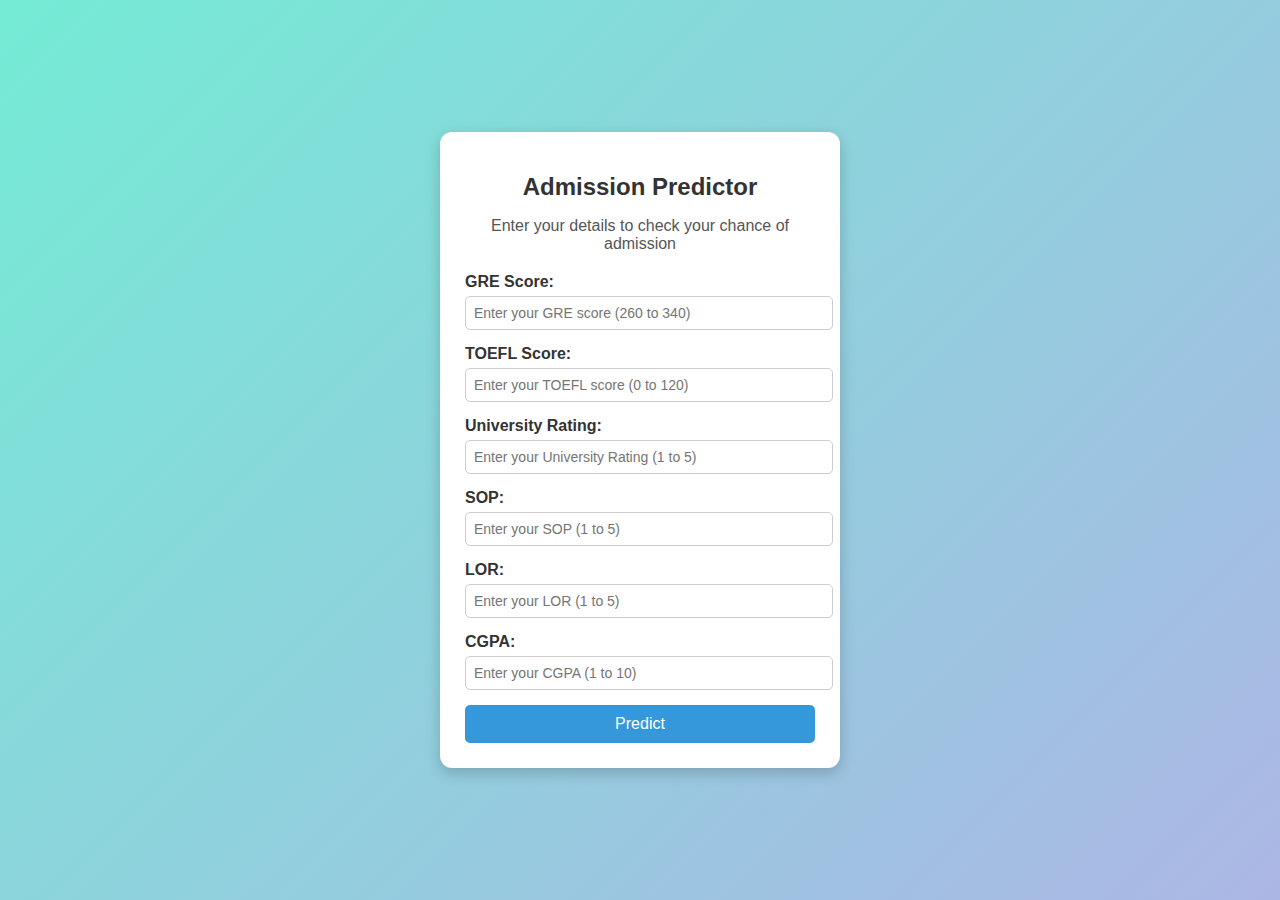
<file: templates/index.html>
<!DOCTYPE html>
<html lang="en">
<head>
    <meta charset="UTF-8">
    <meta name="viewport" content="width=device-width, initial-scale=1.0">
    <title>Admission Predictor</title>
    <style>
        /* General page styles */
        body {
            font-family: Arial, sans-serif;
            background: linear-gradient(135deg, #74ebd5, #acb6e5);
            color: #333;
            display: flex;
            justify-content: center;
            align-items: center;
            height: 100vh;
            margin: 0;
        }

        /* Container box */
        .container {
            background: white;
            padding: 25px;
            border-radius: 12px;
            box-shadow: 0 5px 15px rgba(0, 0, 0, 0.2);
            text-align: center;
            width: 350px;
        }

        /* Heading styles */
        h1 {
            margin-bottom: 10px;
            font-size: 24px;
        }

        p {
            color: #555;
            margin-bottom: 20px;
        }

        /* Input field styles */
        .input-group {
            margin-bottom: 15px;
            text-align: left;
        }

        .input-group label {
            display: block;
            font-weight: bold;
            margin-bottom: 5px;
        }

        .input-group input {
            width: 100%;
            padding: 8px;
            border: 1px solid #ccc;
            border-radius: 5px;
            font-size: 14px;
        }

        /* Button styles */
        button {
            background: #3498db;
            color: white;
            border: none;
            padding: 10px 15px;
            border-radius: 5px;
            font-size: 16px;
            cursor: pointer;
            width: 100%;
            transition: background 0.3s;
        }

        button:hover {
            background: #2980b9;
        }
    </style>
</head>
<body>

    <div class="container">
        <h1>Admission Predictor</h1>
        <p>Enter your details to check your chance of admission</p>

        <form action="/predict" method="post">
            <div class="input-group">
                <label>GRE Score:</label>
                <input type="number" name="gre" placeholder="Enter your GRE score (260 to 340)" required  >
            </div>

            <div class="input-group">
                <label>TOEFL Score:</label>
                <input type="number" name="toefl" placeholder="Enter your TOEFL score (0 to 120)" required>
            </div>

            <div class="input-group">
                <label>University Rating:</label>
                <input type="number" name="rating" placeholder="Enter your University Rating (1 to 5)" required>
            </div>

            <div class="input-group">
                <label>SOP:</label>
                <input type="number" step="0.1" name="sop" placeholder="Enter your SOP (1 to 5)" required>
            </div>

            <div class="input-group">
                <label>LOR:</label>
                <input type="number" step="0.1" name="lor" placeholder="Enter your LOR (1 to 5)" required>
            </div>

            <div class="input-group">
                <label>CGPA:</label>
                <input type="number" step="0.1" name="cgpa" placeholder="Enter your CGPA (1 to 10)" required>
            </div>

            <button type="submit">Predict</button>
        </form>     
    </div>

</body>
</html>
</file>
